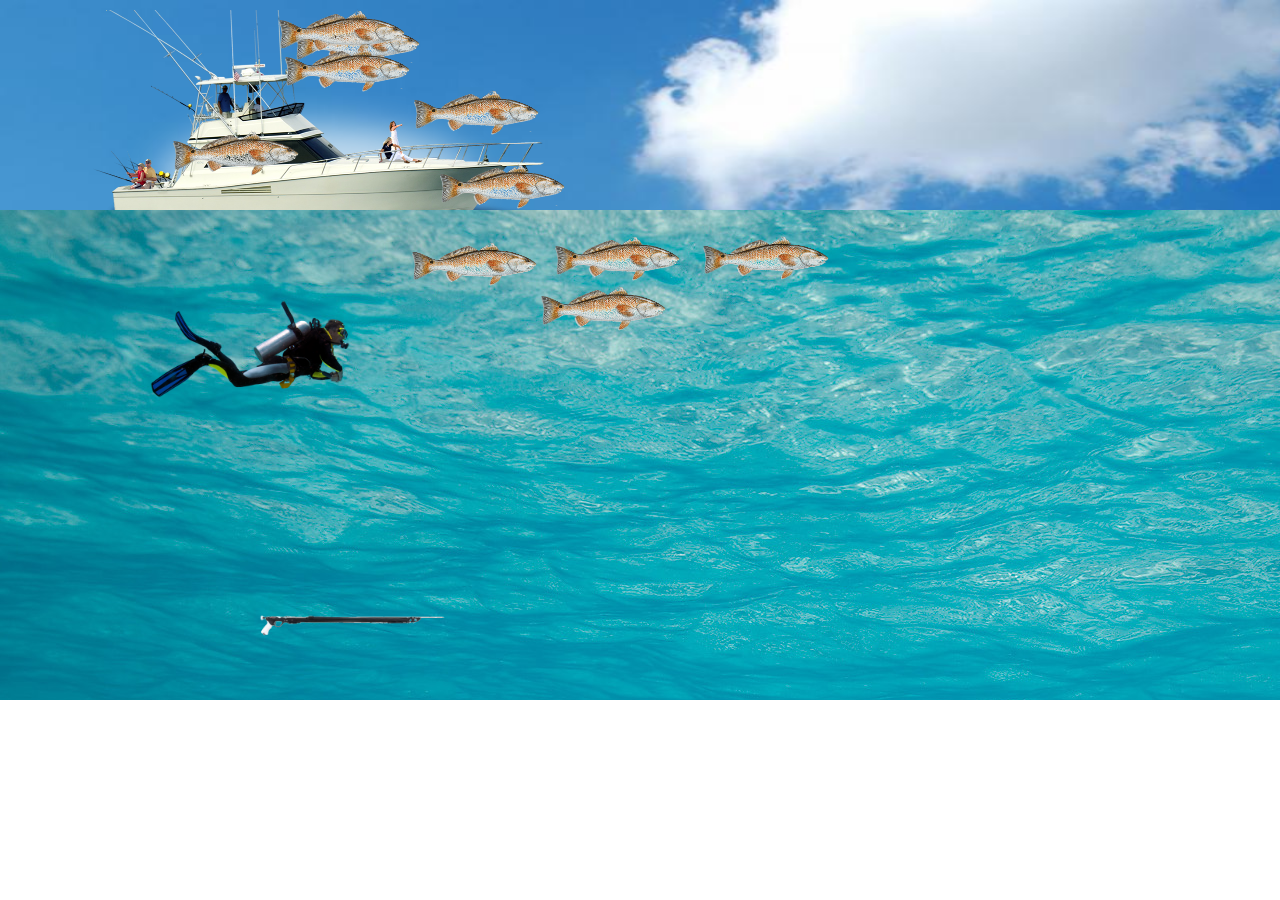
<file: mock-ups/html/spearfish/index.html>
<html>
  <head>
        <title> Spearfishing</title>
        <link href='http://fonts.googleapis.com/css?family=Oswald:400,300,700' rel='stylesheet' type='text/css'>
        <link rel="stylesheet" href="style.css">
        <script src="https://ajax.googleapis.com/ajax/libs/jquery/2.1.3/jquery.min.js"></script>
  </head>

  <body>
 <!--    <div id="container">
        <div id="gamenav">
            <h1> Spearfishing</h1>
            <h2> Aim and shoot the swimming fish. Be careful of the seals stealing your kill bag!</h2>
            <h2> The diver can only move up and down. Use the up and down arrows to control the divers position in the water. </h2>
            <h2> To move the position of you gun press down on the diver with your clicker and drag the angle you want you gun to be at! </h2>

            <img src="assets/keys.png" alt="keys" id="keys" class="keys">
        </div> -->

        <div id="game">
            <img src="assets/sky.jpg" alt="sky" id="sky" class="sky">
        <div class =  "text">
                <h2> To move the position of you gun press down on the diver with your clicker and drag the angle you want you gun to be at!</h2>
            </div>

            <a href= "spear.html"><img src="assets/Boat.png" alt="boat" id="Boat" class="Boat"></a>
            <div id="water"></div>
            <img src="assets/gun.png" alt="gun" id="gun" class="gun">
            <img src="assets/Diver.png" alt="diver" id="diver">
<!--             <img src="assets/fish1.gif" alt="fish" id="fish1" class="fish">
            <img src="assets/fish1.gif" alt="fish" id="fish2" class="fish">
            <img src="assets/fish1.gif" alt="fish" id="fish3" class="fish">
            <img src="assets/fish1.gif" alt="fish" id="fish4" class="fish">
            <img src="assets/fish1.gif" alt="fish" id="fish5" class="fish">
            <img src="assets/fish1.gif" alt="fish" id="fish6" class="fish">
            <img src="assets/fish1.gif" alt="fish" id="fish7" class="fish">
            <img src="assets/fish1.gif" alt="fish" id="fish8" class="fish">
            <img src="assets/fish1.gif" alt="fish" id="fish9" class="fish">
            <img src="assets/blackfish.png" alt="blackfish" id="blackfish1" class="blackfish">

            <img src="assets/blackfish.png" alt="blackfish" id="blackfish2" class="blackfish">

            <img src="assets/bluefish.png" alt="bluefish" id="bluefish1" class="bluefish">

            <img src="assets/bluefish.png" alt="bluefish" id="bluefish2" class="bluefish"> -->

        </div>
    </div>
        <script src="main.js"></script>
  </body>

</html>
</file>
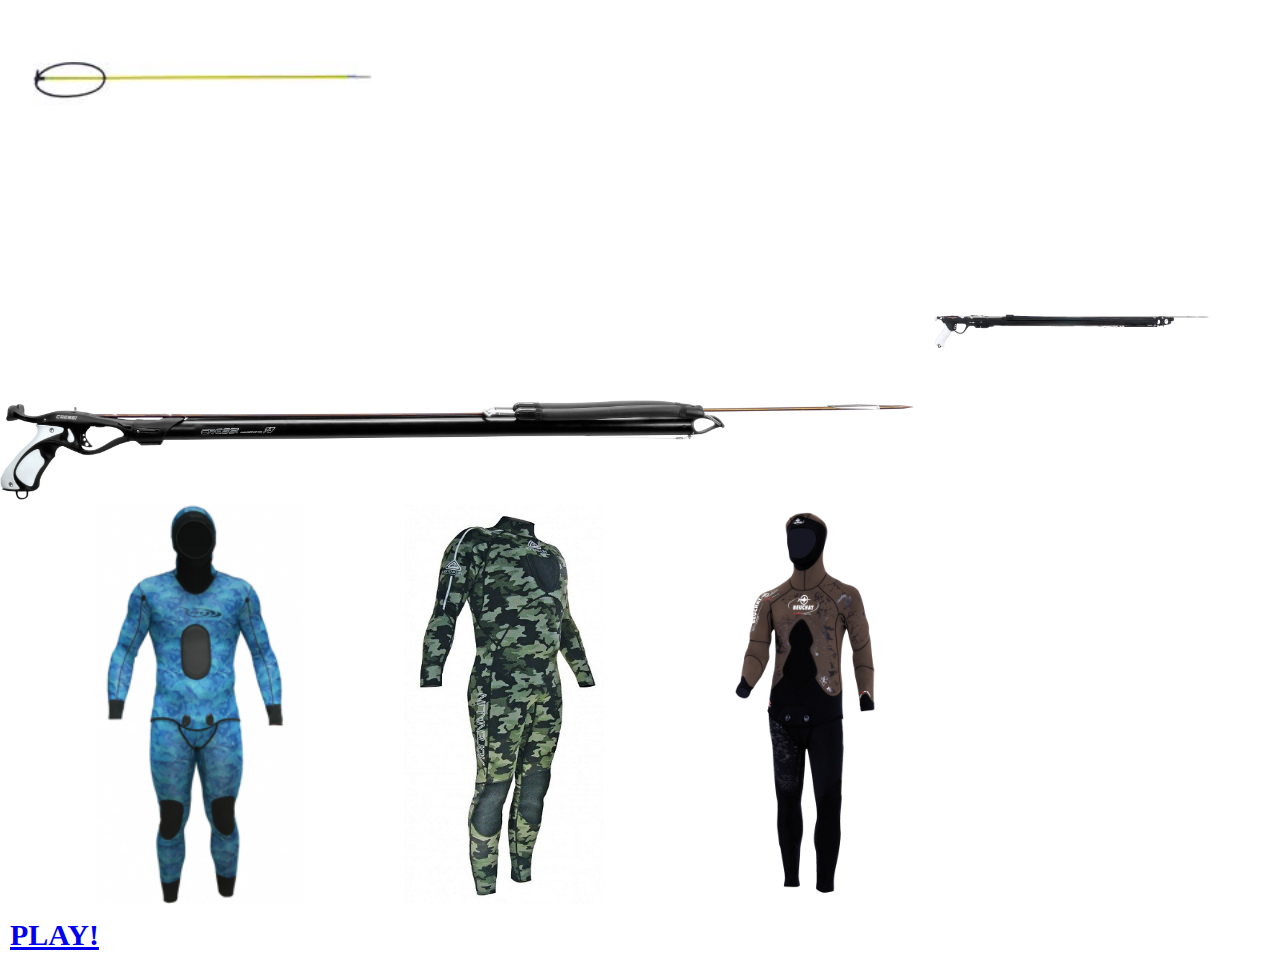
<file: mock-ups/html/spearfish/spear.html>
<html>
  <head>
  <link rel="stylesheet" href="style.css">
  <script src="https://ajax.googleapis.com/ajax/libs/jquery/2.1.3/jquery.min.js"></script>
  </head>

  <body>
    <div id="guns">
      <img src="assets/spear.png" alt="spear" id="gun2" class="spear">
      <img src="assets/spear.jpg" alt="spear" id="gun1" class="spear">
      <img src="assets/gun.png" alt="spear" id="gun3" class="spear">
    </div>

    <div id="suits">
      <img src="assets/bluesuit.png" alt="spear"id="bluesuit" class="blue">
      <img src="assets/greensuit.jpg" alt="spear" id="greensuit" class="green">
      <img src="assets/brownsuit.png" alt="spear" id="brownsuit" class="brown">
    </div>

    <a href="index.html" id="link"><h1>PLAY!</h1></a>

    <script type="text/javascript">


      $(document).ready(function(){
        console.log("ready!");

        var suitType = "1";
        var spearType = "1";

        $("#guns img").on("click", function(){
            spearType = this.id;
            console.log("spearType: "+spearType);
            console.log("this id: "+this.id);
            $("#link").attr("href", "index.html?spear="+spearType+"&suit="+suitType);
        })


        $("#suits div").on("click", function(){
            suitType = this.id;
            console.log("suitType: "+suitType);
            console.log("this id: "+this.id);
            $("#link").attr("href", "index.html?spear="+spearType+"&suit="+suitType);
        })


        // $("#link").attr("href", "index.html?spear="+spearType+"&suit="+suitType);
      })
    </script>

  </body>
</html>
</file>
<file: mock-ups/html/spearfish/style.css>
body {
  padding: 0;
  margin: 0;

}


#game {
  position: relative;
  display: inline-block;
  width: 1590px;
  height: 700px;
  overflow: hidden;
  cursor: crosshair;
}


#gun1{
width: auto;
height: 100px;
}

#gun2{
width: auto;
height: 150px;
}

#gun3{
width: 300;
height: 350px;
}

#suits div{
  width: 100px;
  height: 100px;
  display: inline-block;
}

#bluesuit{
  position: relative;
  width: 400px;
  height: 400px;
}

#greensuit{
  position: relative;
  width: 200px;
  height: 400px;
}

#brownsuit{
  position: relative;
  width: 400px;
  height: 400px;
}

/*#container{
  font-family: 'Oswald', sans-serif;
  position: relative;
  width: 1210px;
  height: 700px;
  margin: 10px;
  margin-top: 50px;
}

#gamenav{
  vertical-align: top;
  position: relative;
  display: inline-block;
  width: 200px;
  height: 700px;
}*/

h1{
  font-size: 30px;
  margin-left: 10px;
  margin-top: 10px;
  width: 160px;
}

h2{
  font-size: 15px;
  margin-left: 10px;
  margin-top: 10px;
  font-weight: 300;

}

#keys{
  position: absolute;
  left: 175px;
  top: 158px;
  width: 25px;
}


#sky{
/*position: absolute;*/
background-image: url("assets/underwater.jpg");
top: 0%;
height: 100%;
width: 100%;
}

#water{
position: absolute;
background-image: url("assets/underwater.jpg");
top: 30%;
height: 100%;
width: 100%;
}

#Boat{
  position: absolute;
  left: 90px;
  top: 10px;
  width: 500px;
}

#diver{
  position: absolute;
  left: 200px;
  top: 400px;
  width: 200px;
}

#gun{
  position: absolute;
  left: 250px;
  top: 522px;
  width: 200px;
}


.fish{
  width: 8%;
  position: absolute;
}
</file>
